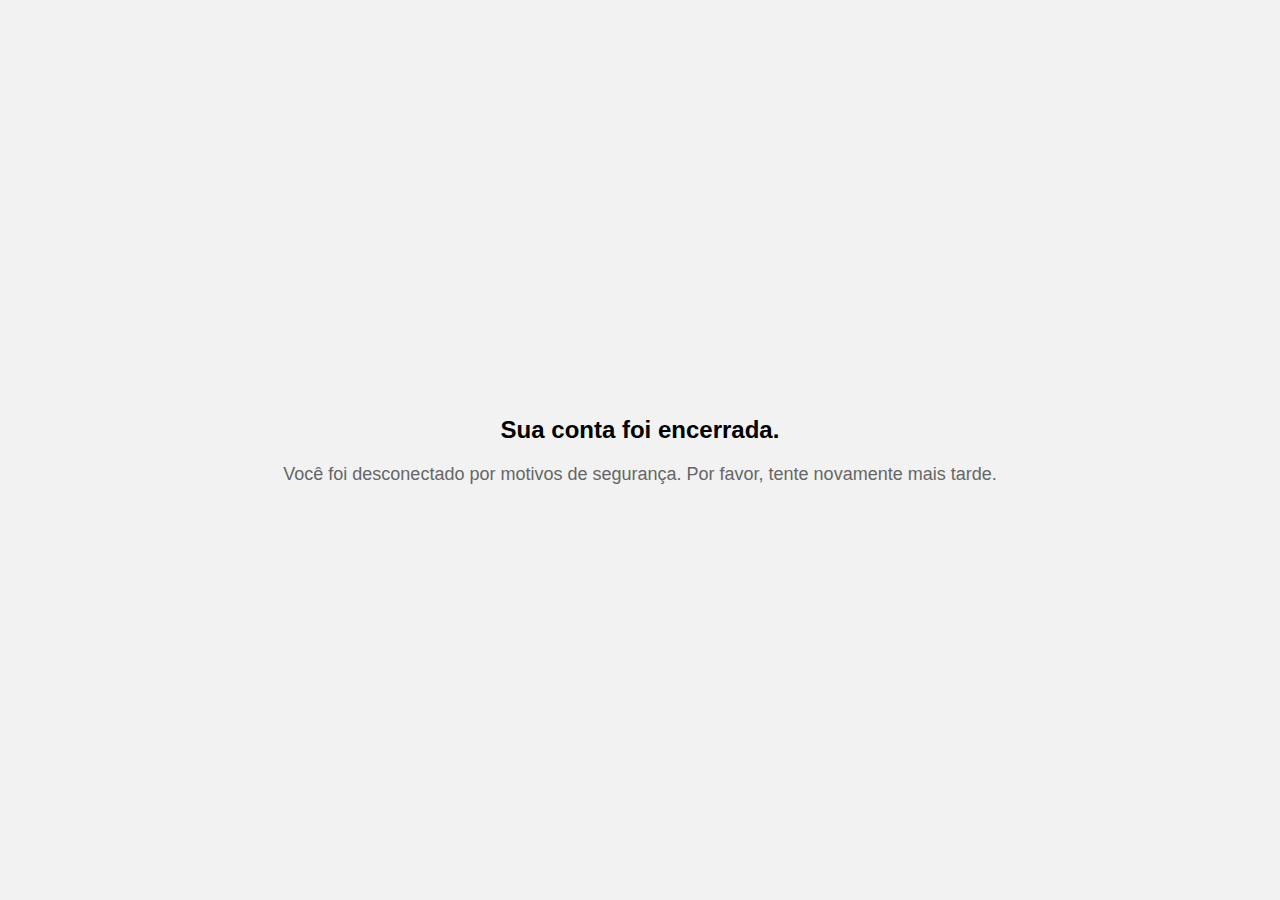
<file: index.html>
<!DOCTYPE html>
<html lang="pt-BR">
<head>
    <meta charset="UTF-8">
    <meta name="viewport" content="width=device-width, initial-scale=1.0">
    <title>Conta Desconectada</title>
    <style>
        body {
            font-family: Arial, sans-serif;
            background-color: #f2f2f2;
            text-align: center;
            padding: 0;
            margin: 0;
        }
        .container {
            width: 100%;
            height: 100vh;
            display: flex;
            justify-content: center;
            align-items: center;
            flex-direction: column;
        }
        .mensagem {
            font-size: 24px;
            font-weight: bold;
            margin-bottom: 20px;
        }
        .descricao {
            font-size: 18px;
            color: #666;
        }
    </style>
</head>
<body>
    <div class="container">
        <div class="mensagem">
            Sua conta foi encerrada.
        </div>
        <div class="descricao">
            Você foi desconectado por motivos de segurança. Por favor, tente novamente mais tarde.
        </div>
    </div>
</body>
</html>
</file>
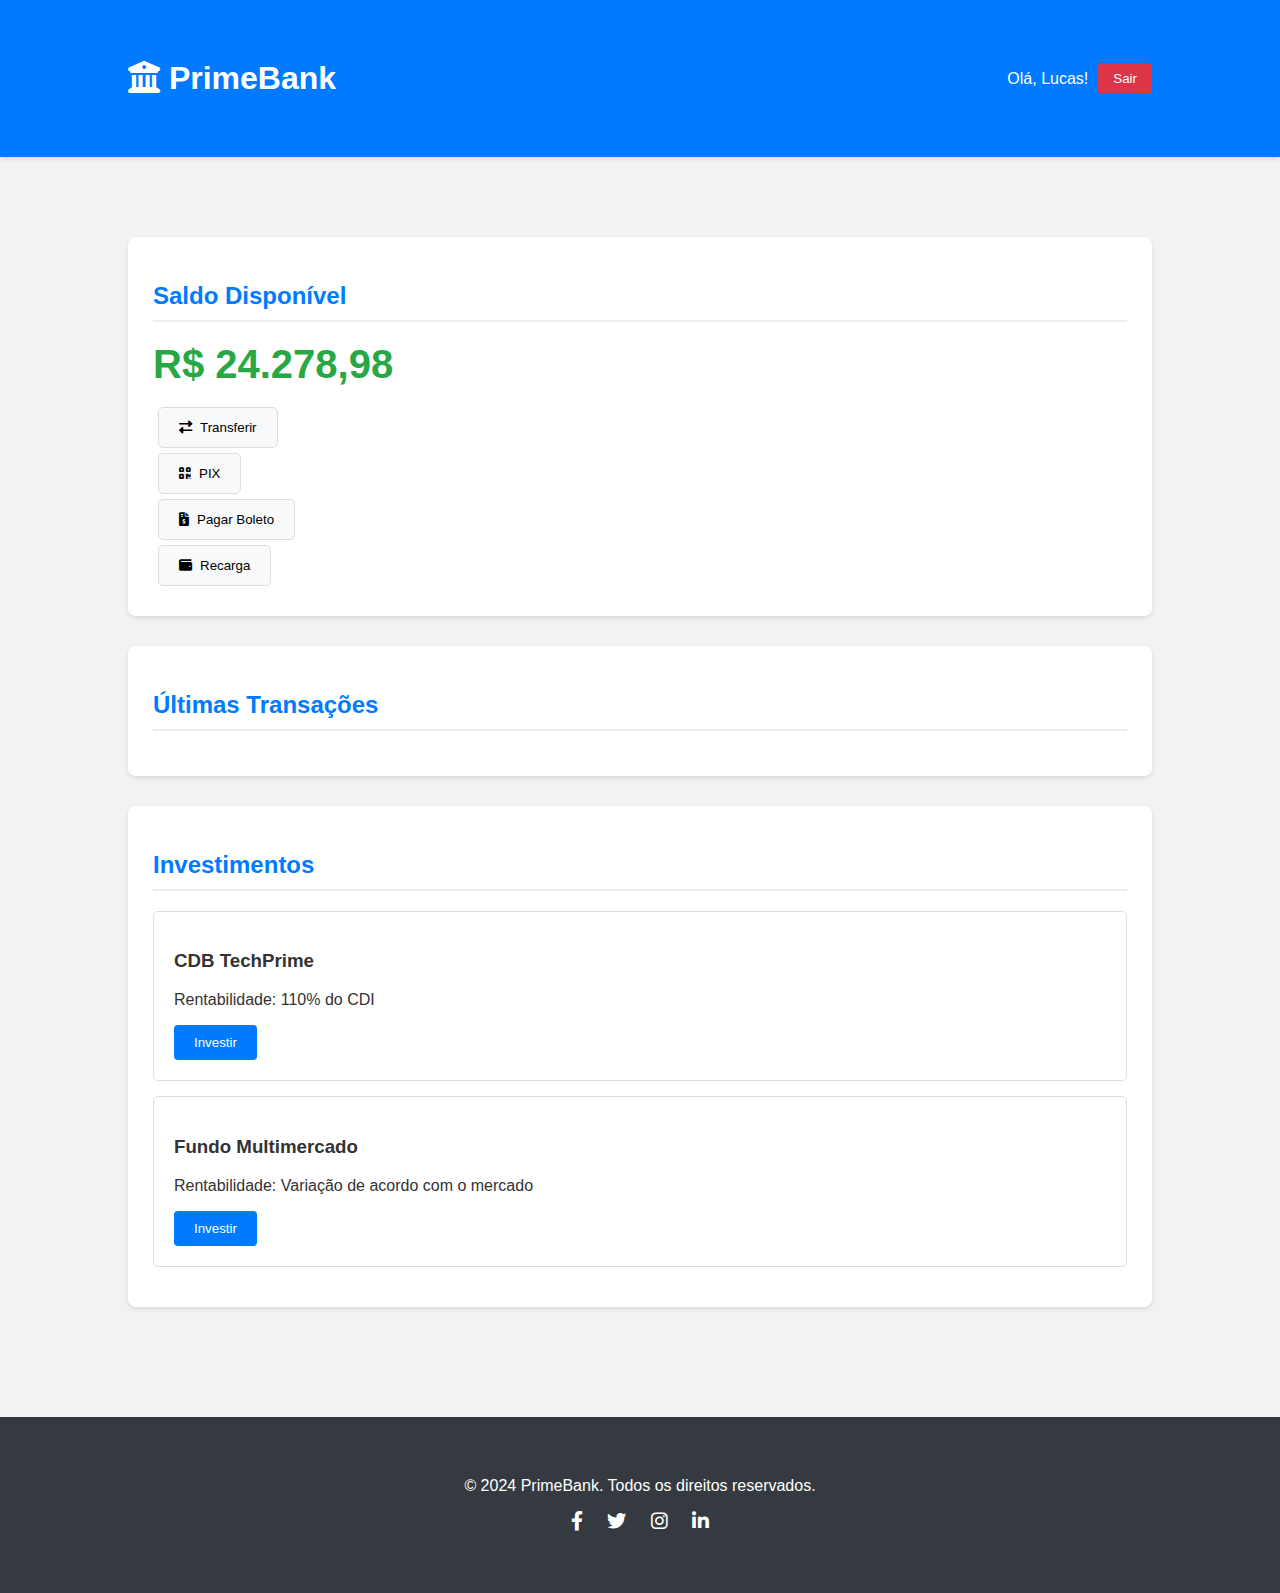
<file: lucas.html>
<!DOCTYPE html>
<html lang="pt-BR">
<head>
    <meta charset="UTF-8">
    <meta name="viewport" content="width=device-width, initial-scale=1.0">
    <title>Banco TechPrime - Sua Plataforma Financeira Digital</title>
    <link rel="stylesheet" href="style.css">
    <link rel="stylesheet" href="https://cdnjs.cloudflare.com/ajax/libs/font-awesome/6.0.0/css/all.min.css"> <!-- Font Awesome para ícones -->
</head>
<body>
    <header>
        <div class="container">
            <h1><i class="fas fa-university"></i> PrimeBank</h1>
            
            <div class="user-info">
                <span>Olá, Lucas!</span>
                <button>Sair</button>
            </div>
        </div>
    </header>

    <main class="container">
        <section class="dashboard">
            <div class="saldo-box">
                <h2>Saldo Disponível</h2>
                <p id="valorSaldo">R$ 24.278,98</p>
            </div>
            <div class="acoes-rapidas">
                <button><i class="fas fa-exchange-alt"></i> Transferir</button>
                <button><i class="fas fa-qrcode"></i> PIX</button>
                <button><i class="fas fa-file-invoice-dollar"></i> Pagar Boleto</button>
                <button><i class="fas fa-wallet"></i> Recarga</button>
            </div>
        </section>

        <section class="transacoes">
            <h2>Últimas Transações</h2>
            <ul>
              
                <!-- Mais transações aqui -->
            </ul>
        </section>

        <section class="investimentos">
            <h2>Investimentos</h2>
            <div class="investimento-item">
                <h3>CDB TechPrime</h3>
                <p>Rentabilidade: 110% do CDI</p>
                <button>Investir</button>
            </div>
            <div class="investimento-item">
                <h3>Fundo Multimercado</h3>
                <p>Rentabilidade: Variação de acordo com o mercado</p>
                <button>Investir</button>
            </div>
        </section>
    </main>

    <footer>
        <div class="container">
            <p>&copy; 2024 PrimeBank. Todos os direitos reservados.</p>
            <div class="social-icons">
                <a href="#"><i class="fab fa-facebook-f"></i></a>
                <a href="#"><i class="fab fa-twitter"></i></a>
                <a href="#"><i class="fab fa-instagram"></i></a>
                <a href="#"><i class="fab fa-linkedin-in"></i></a>
            </div>
        </div>
    </footer>
</body>
</html>
</file>
<file: style.css>
body {
    font-family: 'Segoe UI', Tahoma, Geneva, Verdana, sans-serif;
    margin: 0;
    padding: 0;
    background-color: #f8f9fa;
    color: #333;
}

.container {
    width: 90%;
    max-width: 1200px;
    margin: 0 auto;
}

header {
    background-color: #007bff;
    color: white;
    padding: 20px 0;
    box-shadow: 0 2px 5px rgba(0, 0, 0, 0.1);
}

header .container {
    display: flex;
    justify-content: space-between;
    align-items: center;
}

header h1 {
    margin: 0;
}

header nav a {
    color: white;
    text-decoration: none;
    margin: 0 15px;
}

header nav a:hover {
    text-decoration: underline;
}

header .user-info {
    display: flex;
    align-items: center;
}

header .user-info span {
    margin-right: 10px;
}

header .user-info button {
    background-color: #dc3545;
    color: white;
    border: none;
    padding: 8px 15px;
    border-radius: 4px;
    cursor: pointer;
}

main {
    padding: 40px 0;
}

main section {
    background-color: white;
    border-radius: 8px;
    box-shadow: 0 2px 5px rgba(0, 0, 0, 0.1);
    margin-bottom: 30px;
    padding: 25px;
}

main h2 {
    color: #007bff;
    border-bottom: 2px solid #eee;
    padding-bottom: 10px;
    margin-bottom: 20px;
}

.saldo-box #valorSaldo {
    font-size: 2.5em;
    font-weight: bold;
    color: #28a745;
    margin: 20px 0;
}

.acoes-rapidas button {
    background-color: #f8f9fa;
    border: 1px solid #ddd;
    padding: 12px 20px;
    margin: 5px;
    border-radius: 5px;
    cursor: pointer;
    display: flex;
    align-items: center;
}

.acoes-rapidas button i {
    margin-right: 8px;
}

.transacoes ul {
    list-style: none;
    padding: 0;
}

.transacoes li {
    display: flex;
    justify-content: space-between;
    border-bottom: 1px solid #eee;
    padding: 10px 0;
}

.transacoes .valor {
    font-weight: bold;
}

.transacoes .valor.positivo {
    color: #dc3545;
}

.transacoes .valor.negativo {
    color: #dc3545;
}

.investimentos .investimento-item {
    border: 1px solid #ddd;
    padding: 20px;
    margin-bottom: 15px;
    border-radius: 5px;
}

.investimentos .investimento-item button {
    background-color: #007bff;
    color: white;
    border: none;
    padding: 10px 20px;
    border-radius: 4px;
    cursor: pointer;
}

footer {
    background-color: #343a40;
    color: white;
    padding: 20px 0;
    text-align: center;
}

footer .social-icons a {
    color: white;
    margin: 0 10px;
    font-size: 1.2em;
}

body {
    font-family: Arial, sans-serif;
    background-color: #f2f2f2;
}

.container {
    width: 80%;
    margin: 40px auto;
    
}

.alerta {
    padding: 10px 20px;
    border-radius: 5px;
    box-shadow: 0 0 10px rgba(0, 0, 0, 0.1);
}

.alerta-atencao {
    background-color: red; /* Amarelo claro */
    border: 1px solid red;
    color: white;
}

.icone-alerta {
    font-size: 24px;
    color: #ffd700;
    margin-right: 10px;
}

.mensagem-alerta {
    font-size: 18px;
    display: inline-block;
    font-weight: bold;
}
</file>
